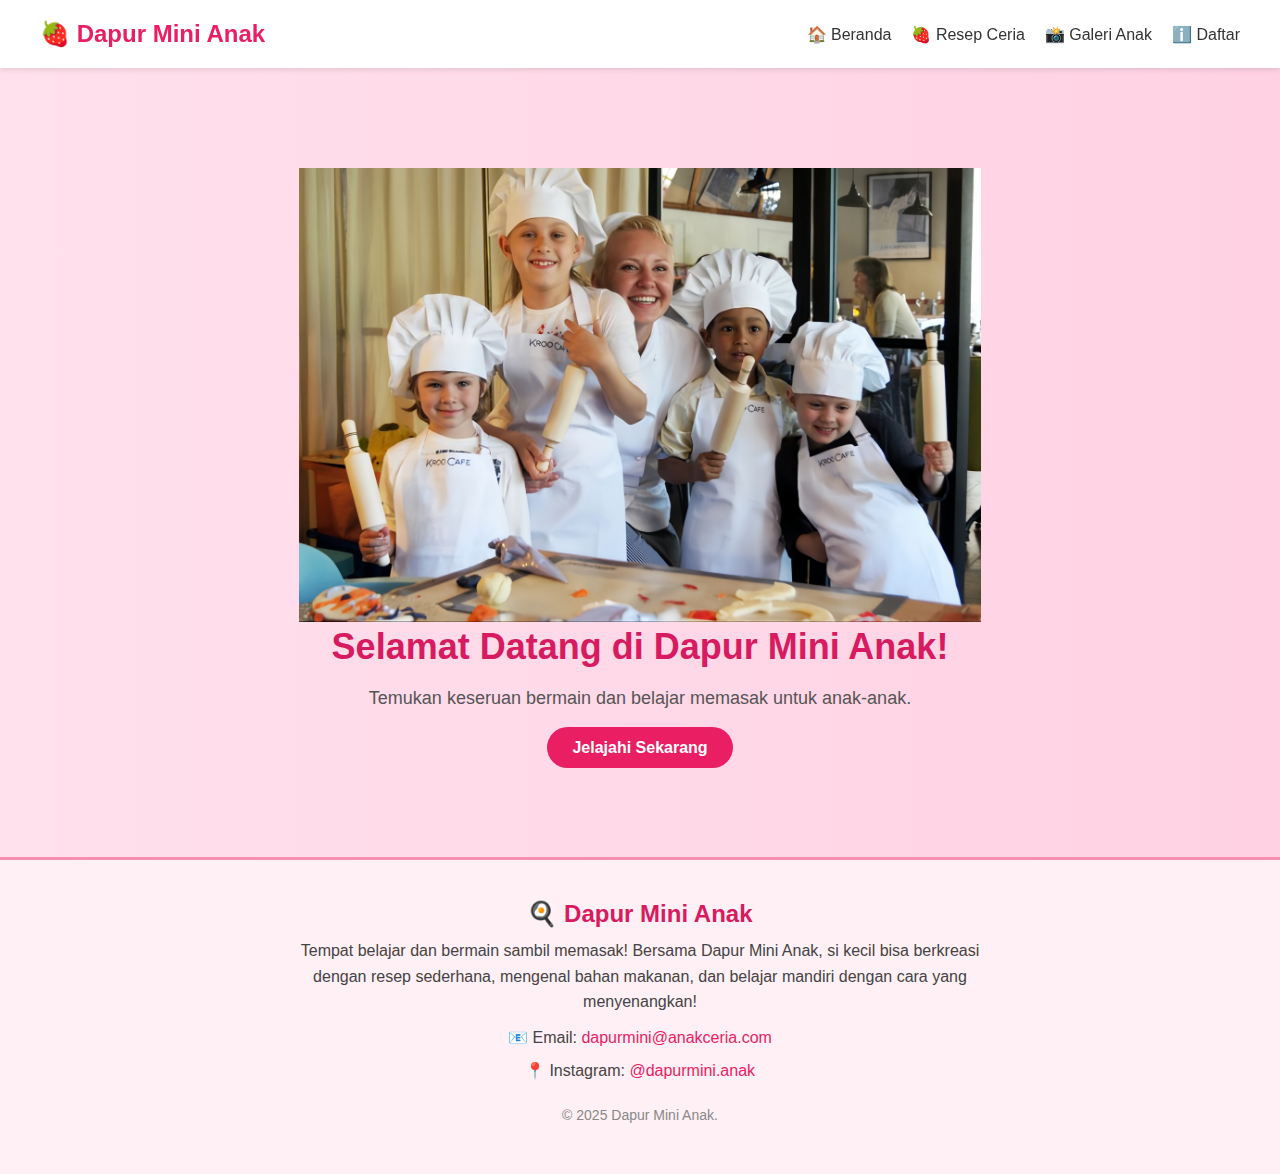
<file: index.html>
<!DOCTYPE html>
<html lang="en">
<head>
    <meta charset="UTF-8">
    <meta name="viewport" content="width=device-width, initial-scale=1.0">
    <title>Dapur mini anak</title>
     <link rel="stylesheet" href="styles.css">
    <script>
    window.onload = function() {
      alert("Selamat datang di Dapur Anak!\nSatu Langkah untuk Masa Depan Cerah.");
    };
  </script>
</head>
<body>
    <header>
    
    <nav class="navbar">
    <div class="logo">🍓 Dapur Mini Anak</div>
    <ul class="nav-links">
    <li><a href="index.html">🏠 Beranda</a></li>
    <li><a href="resep.html">🍓 Resep Ceria</a></li>
    <li><a href="galeri.html">📸 Galeri Anak</a></li>
    <li><a href="tentang.html">ℹ️ Daftar</a></li>
    </ul>
  </nav>
    </header>

   <section class="pertama">
    <div class="beranda">
      <img src="masak.jpeg" alt="masak" width="55%" height="45%">
      <h1>Selamat Datang di Dapur Mini Anak!</h1>
      <p>Temukan keseruan bermain dan belajar memasak untuk anak-anak.</p>
      <a href="#" class="btn">Jelajahi Sekarang</a>
    </div>
  </section>


  <footer class="footer">
  <div class="footer-content">
    <h2>🍳 Dapur Mini Anak</h2>
    <p>
      Tempat belajar dan bermain sambil memasak! Bersama Dapur Mini Anak,
      si kecil bisa berkreasi dengan resep sederhana, mengenal bahan makanan,
      dan belajar mandiri dengan cara yang menyenangkan!
    </p>
    <div class="footer-contact">
      <p>📧 Email: <a href="mailto:dapurmini@anakceria.com">dapurmini@anakceria.com</a></p>
      <p>📍 Instagram: <a href="https://instagram.com/dapurmini.anak" target="_blank">@dapurmini.anak</a></p>
    </div>
    <p class="copyright">© 2025 Dapur Mini Anak.</p>
  </div>
  
</footer>
</body>
</html>
</file>
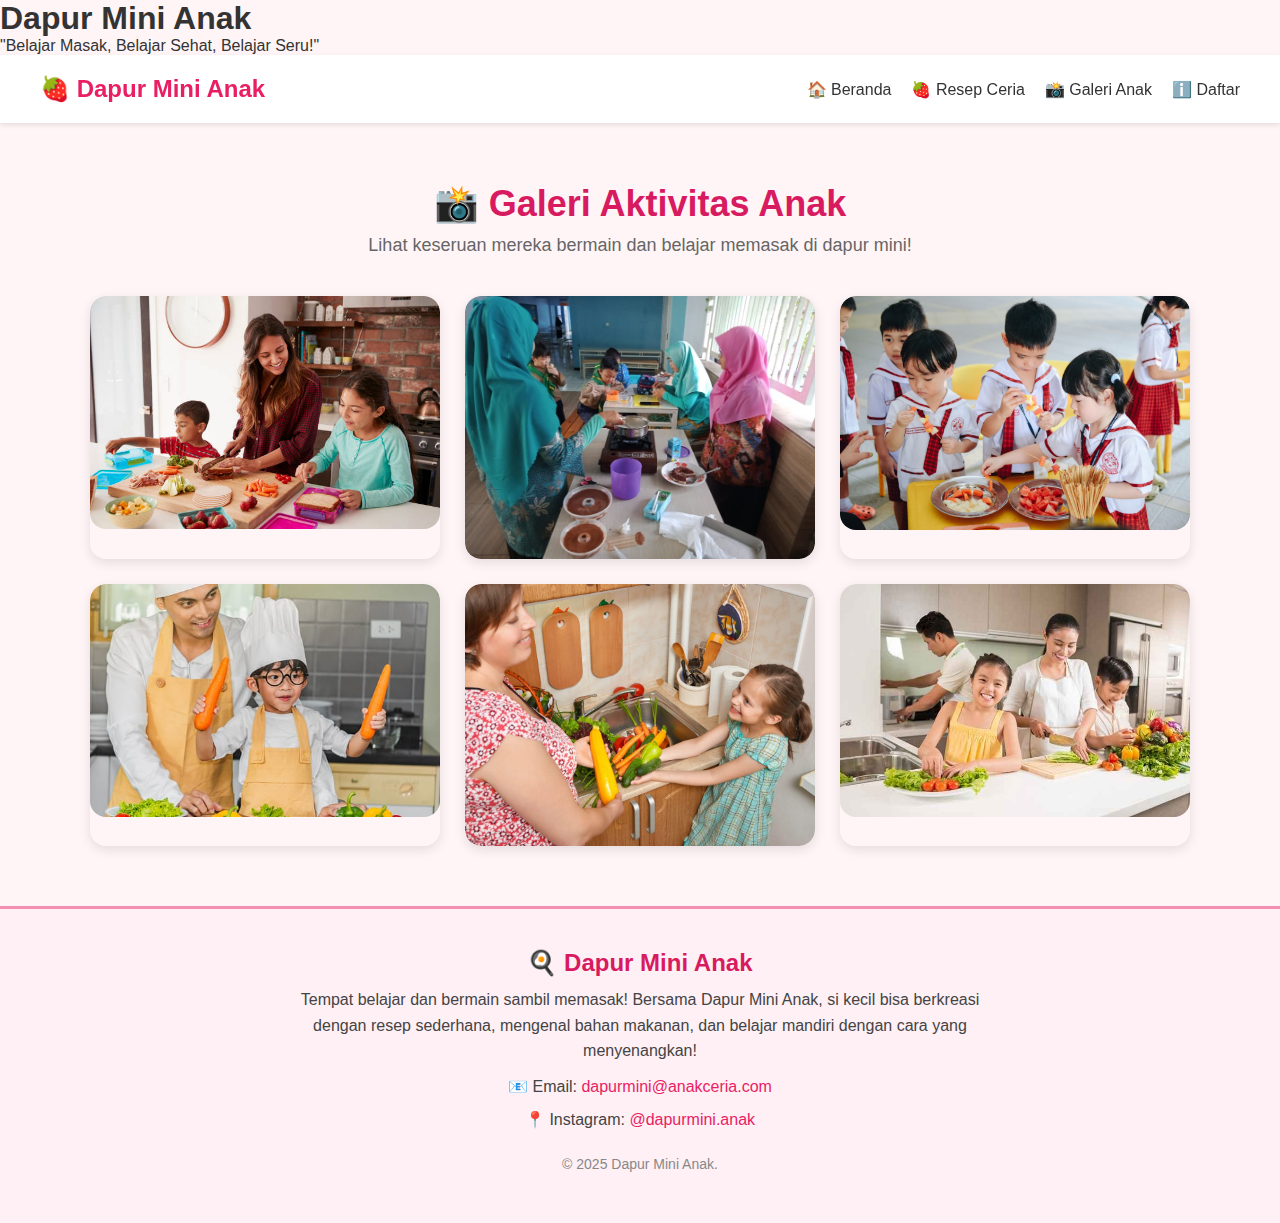
<file: galeri.html>
<!DOCTYPE html>
<html lang="en">
<head>
    <meta charset="UTF-8">
    <meta name="viewport" content="width=device-width, initial-scale=1.0">
    <title>Dapur mini anak</title>
    <link rel="stylesheet" href="styles.css">
</head>
<body>
    <header>
    <h1 class="dapur">Dapur Mini Anak</h1>
    <p>"Belajar Masak, Belajar Sehat, Belajar Seru!"</p>
    <nav class="navbar">
    <div class="logo">🍓 Dapur Mini Anak</div>
    <ul class="nav-links">
    <li><a href="inde x.html">🏠 Beranda</a></li>
    <li><a href="resep.html">🍓 Resep Ceria</a></li>
    <li><a href="galeri.html">📸 Galeri Anak</a></li>
    <li><a href="tentang.html">ℹ️ Daftar</a></li>
    </ul>
  </nav>
    </header>

    <section class="galeri">
    <h1>📸 Galeri Aktivitas Anak</h1>
    <p class="intro">Lihat keseruan mereka bermain dan belajar memasak di dapur mini!</p>

    <div class="galeri-grid">
      
      <div class="galeri-item">
        <img src="membuat sandwich.jpeg" alt="Anak Memasak 1" width="50%" height="50%">
        <div class="caption">Anak-anak belajar membuat sandwich lucu</div>
      </div>

      <div class="galeri-item">
        <img src="membuat puding.jpeg" alt="Anak Memasak 2" height="50%" width="50%">
        <div class="caption">Kegiatan membuat puding bersama</div>
      </div>

      <div class="galeri-item">
        <img src="membuat sate.jpeg" alt="Anak Memasak 3" width="50%" height="50%">
        <div class="caption">Menyiapkan sate buah mini</div>
      </div>

      <div class="galeri-item">
        <img src="memakai topi.jpeg" alt="Anak Memasak 4" width="50%" height="50%">
        <div class="caption">Memakai apron dan topi chef bersama</div>
      </div>

      <div class="galeri-item">
        <img src="mencuci buah.jpeg" alt="Anak Memasak 5" width="50%" height="50%">
        <div class="caption">Bersiap mencuci buah-buahan</div>
      </div>

      <div class="galeri-item">
        <img src="foto bersama.jpeg" alt="Anak Memasak 6" width="50%" height="50%">
        <div class="caption">Waktu foto bersama di dapur mini!</div>
      </div>
    </div>
  </section>



   <footer class="footer">
  <div class="footer-content">
    <h2>🍳 Dapur Mini Anak</h2>
    <p>
      Tempat belajar dan bermain sambil memasak! Bersama Dapur Mini Anak,
      si kecil bisa berkreasi dengan resep sederhana, mengenal bahan makanan,
      dan belajar mandiri dengan cara yang menyenangkan!
    </p>
    <div class="footer-contact">
      <p>📧 Email: <a href="mailto:dapurmini@anakceria.com">dapurmini@anakceria.com</a></p>
      <p>📍 Instagram: <a href="https://instagram.com/dapurmini.anak" target="_blank">@dapurmini.anak</a></p>
    </div>
    <p class="copyright">© 2025 Dapur Mini Anak.</p>
  </div>
</footer>
</body>
</html>
</file>
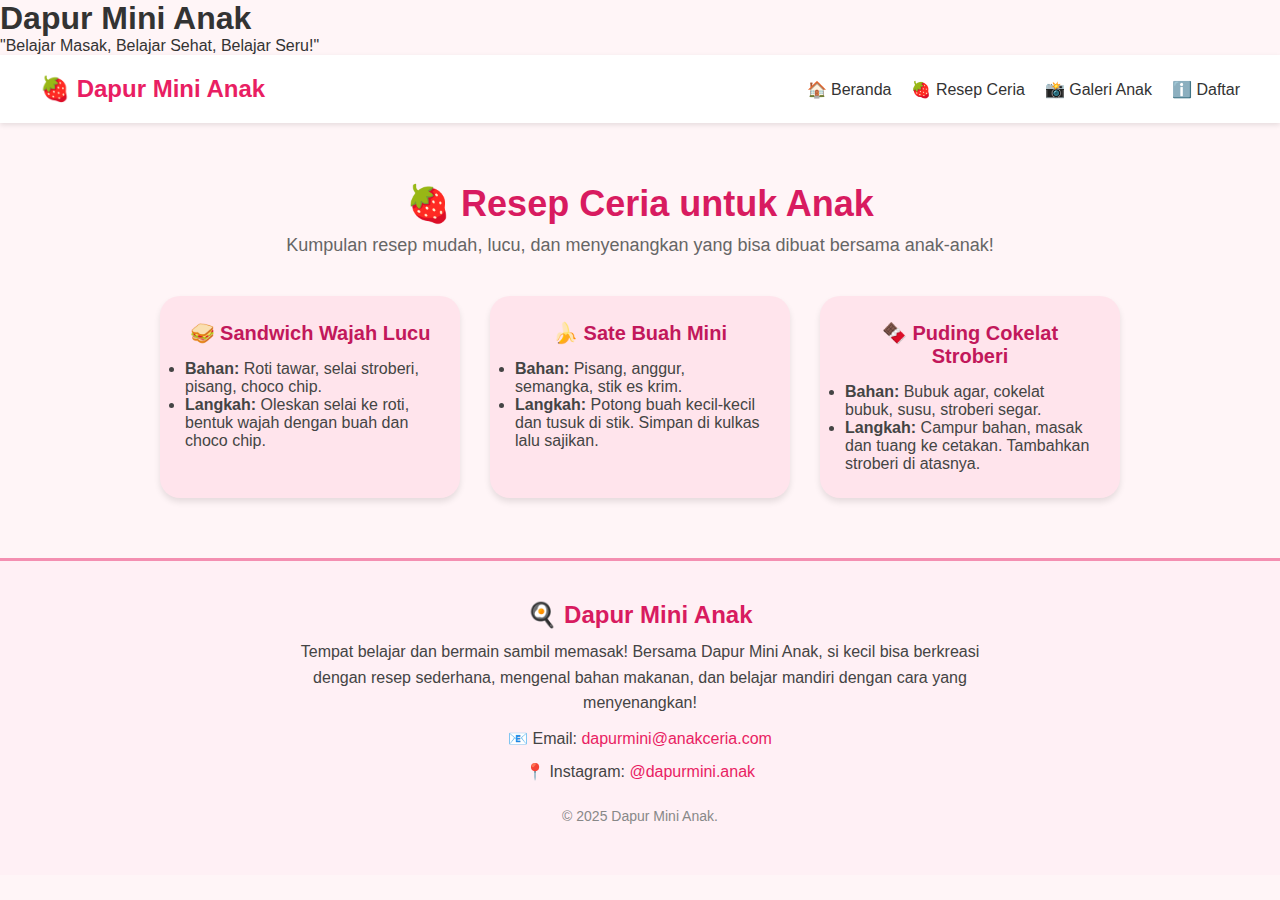
<file: resep.html>
<!DOCTYPE html>
<html lang="en">
<head>
    <meta charset="UTF-8">
    <meta name="viewport" content="width=device-width, initial-scale=1.0">
    <title>Dapur mini anak</title>
    <link rel="stylesheet" href="styles.css">
</head>
<body>
    <h1 class="dapur">Dapur Mini Anak</h1>
    <p>"Belajar Masak, Belajar Sehat, Belajar Seru!"</p>
    <nav class="navbar">
    <div class="logo">🍓 Dapur Mini Anak</div>
    <ul class="nav-links">
    <li><a href="index.html">🏠 Beranda</a></li>
    <li><a href="resep.html">🍓 Resep Ceria</a></li>
    <li><a href="galeri.html">📸 Galeri Anak</a></li>
    <li><a href="tentang.html">ℹ️ Daftar</a></li>
    </ul>
  </nav>
    </header>


    <section class="resep-ceria">
    <h1>🍓 Resep Ceria untuk Anak</h1>
    <p class="intro">Kumpulan resep mudah, lucu, dan menyenangkan yang bisa dibuat bersama anak-anak!</p>

    <div class="resep-container">
     
      <div class="resep-card">
        <h2>🥪 Sandwich Wajah Lucu</h2>
        <ul>
          <li><strong>Bahan:</strong> Roti tawar, selai stroberi, pisang, choco chip.</li>
          <li><strong>Langkah:</strong> Oleskan selai ke roti, bentuk wajah dengan buah dan choco chip.</li>
        </ul>
      </div>

     
      <div class="resep-card">
        <h2>🍌 Sate Buah Mini</h2>
        <ul>
          <li><strong>Bahan:</strong> Pisang, anggur, semangka, stik es krim.</li>
          <li><strong>Langkah:</strong> Potong buah kecil-kecil dan tusuk di stik. Simpan di kulkas lalu sajikan.</li>
        </ul>
      </div>

    
      <div class="resep-card">
        <h2>🍫 Puding Cokelat Stroberi</h2>
        <ul>
          <li><strong>Bahan:</strong> Bubuk agar, cokelat bubuk, susu, stroberi segar.</li>
          <li><strong>Langkah:</strong> Campur bahan, masak dan tuang ke cetakan. Tambahkan stroberi di atasnya.</li>
        </ul>
      </div>
    </div>
  </section>

   <footer class="footer">
  <div class="footer-content">
    <h2>🍳 Dapur Mini Anak</h2>
    <p>
      Tempat belajar dan bermain sambil memasak! Bersama Dapur Mini Anak,
      si kecil bisa berkreasi dengan resep sederhana, mengenal bahan makanan,
      dan belajar mandiri dengan cara yang menyenangkan!
    </p>
    <div class="footer-contact">
      <p>📧 Email: <a href="mailto:dapurmini@anakceria.com">dapurmini@anakceria.com</a></p>
      <p>📍 Instagram: <a href="https://instagram.com/dapurmini.anak" target="_blank">@dapurmini.anak</a></p>
    </div>
    <p class="copyright">© 2025 Dapur Mini Anak.</p>
  </div>
</footer>
</body>
</html>
</file>
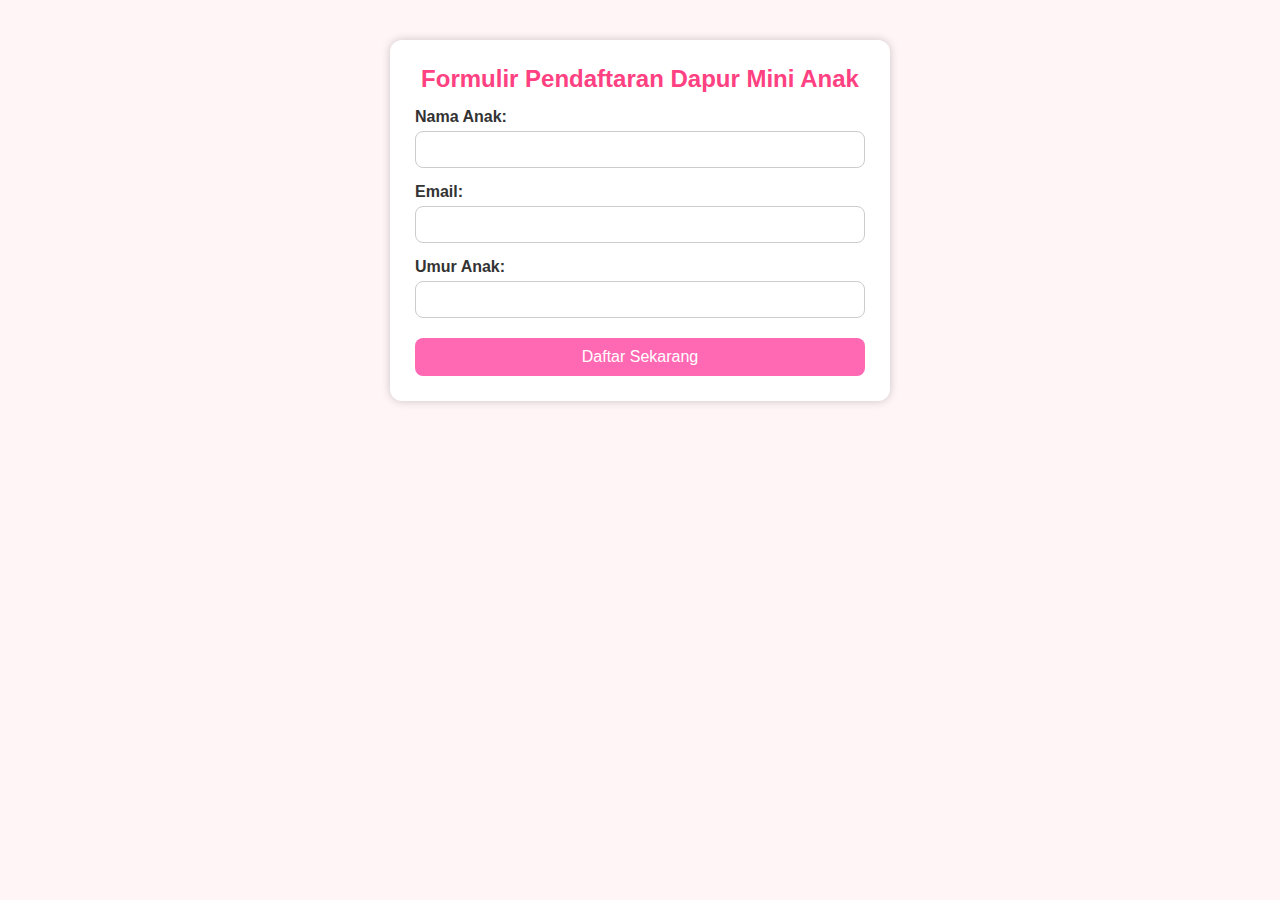
<file: tentang.html>
<!DOCTYPE html>
<html lang="en">
<head>
    <meta charset="UTF-8">
    <meta name="viewport" content="width=device-width, initial-scale=1.0">
    <title>Dapur mini anak</title>
    <link rel="stylesheet" href="styles.css">
</head>
<body>
  
   <div class="container">
    <h2>Formulir Pendaftaran Dapur Mini Anak</h2>
    <form id="formDaftar">
      <label for="nama">Nama Anak:</label>
      <input type="text" id="nama" name="nama" required>

      <label for="email">Email:</label>
      <input type="email" id="email" name="email" required>

      <label for="umur">Umur Anak:</label>
      <input type="number" id="umur" name="umur" required>

      <button type="submit">Daftar Sekarang</button>
    </form>
  </div>

  <script>
    document.getElementById('formDaftar').addEventListener('submit', function(event) {
      event.preventDefault();

      const nama = document.getElementById('nama').value.trim();
      const email = document.getElementById('email').value.trim();
      const umur = parseInt(document.getElementById('umur').value);

      // Validasi nama tidak boleh mengandung angka
      if (/\d/.test(nama)) {
        alert("❌ Nama tidak boleh mengandung angka!");
        return;
      }

      // Validasi format email
      const emailRegex = /^[^\s@]+@[^\s@]+\.[^\s@]+$/;
      if (!emailRegex.test(email)) {
        alert("❌ Format email tidak valid!");
        return;
      }

      // Validasi umur minimal 4 tahun
      if (isNaN(umur) || umur < 4) {
        alert("❌ Umur harus angka dan minimal 4 tahun!");
        return;
      }

      // Jika semua valid
      alert("✅ Pendaftaran berhasil! Terima kasih sudah bergabung di Dapur Mini Anak!");
      document.getElementById('formDaftar').reset();
       window.location.href = "index.html"; 
    });
  </script>
</file>
<file: styles.css>
* {
  margin: 0;
  padding: 0;
  box-sizing: border-box;
}


body {
  font-family: 'Segoe UI', Tahoma, Geneva, Verdana, sans-serif;
  background-color: #fff5f7;
  color: #333;
}


.navbar {
  background-color: #ffffff;
  padding: 20px 40px;
  display: flex;
  justify-content: space-between;
  align-items: center;
  box-shadow: 0 2px 5px rgba(0, 0, 0, 0.1);
  position: sticky;
  top: 0;
  z-index: 100;
}

.logo {
  font-size: 24px;
  font-weight: bold;
  color: #e91e63;
}

.nav-links {
  list-style: none;
  display: flex;
  gap: 20px;
}

.nav-links a {
  text-decoration: none;
  color: #333;
  font-weight: 500;
  transition: color 0.3s ease;
}

.nav-links a:hover {
  color: #e91e63;
}


.pertama {
  background: linear-gradient(to right, #ffe0ec, #ffd1e3);
  padding: 100px 20px;
  text-align: center;
}

.beranda h1 {
  font-size: 36px;
  color: #d81b60;
  margin-bottom: 20px;
}

.beranda p {
  font-size: 18px;
  color: #555;
  margin-bottom: 30px;
}

.btn {
  background-color: #e91e63;
  color: white;
  padding: 12px 25px;
  border: none;
  border-radius: 25px;
  text-decoration: none;
  font-weight: bold;
  transition: background-color 0.3s ease;
}

.btn:hover {
  background-color: #c2185b;
}

.resep-ceria {
  padding: 60px 20px;
  text-align: center;
}

.resep-ceria h1 {
  font-size: 36px;
  color: #d81b60;
  margin-bottom: 10px;
}

.intro {
  font-size: 18px;
  color: #555;
  margin-bottom: 40px;
}

.resep-container {
  display: flex;
  flex-wrap: wrap;
  gap: 30px;
  justify-content: center;
}

.resep-card {
  background-color: #ffe4ec;
  padding: 25px;
  border-radius: 20px;
  width: 300px;
  box-shadow: 0 4px 6px rgba(0,0,0,0.1);
  transition: transform 0.3s;
}

.resep-card:hover {
  transform: scale(1.03);
}

.resep-card h2 {
  font-size: 20px;
  color: #c2185b;
  margin-bottom: 15px;
}

.resep-card ul {
  text-align: left;
  font-size: 16px;
  color: #444;
}


.galeri {
  padding: 60px 20px;
  text-align: center;
}

.galeri h1 {
  font-size: 36px;
  color: #d81b60;
  margin-bottom: 10px;
}

.intro {
  font-size: 18px;
  color: #666;
  margin-bottom: 40px;
}

.galeri-grid {
  display: grid;
  grid-template-columns: repeat(auto-fit, minmax(260px, 1fr));
  gap: 25px;
  max-width: 1100px;
  margin: 0 auto;
}

.galeri-item {
  position: relative;
  overflow: hidden;
  border-radius: 16px;
  box-shadow: 0 4px 12px rgba(0,0,0,0.1);
  transition: transform 0.3s ease;
}

.galeri-item:hover {
  transform: scale(1.03);
}

.galeri-item img {
  width: 100%;
  height: auto;
  display: block;
  border-radius: 16px;
}

.caption {
  background-color: rgba(233, 30, 99, 0.85);
  color: #fff;
  font-size: 14px;
  padding: 10px;
  text-align: center;
  position: absolute;
  bottom: 0;
  width: 100%;
  opacity: 0;
  transition: opacity 0.3s ease;
  border-radius: 0 0 16px 16px;
}

.galeri-item:hover .caption {
  opacity: 1;
}




.footer {
  background-color: #fff0f5;
  padding: 40px 20px;
  text-align: center;
  font-family: 'Comic Sans MS', cursive, sans-serif;
  color: #444;
  border-top: 3px solid #f48fb1;
}

.footer h2 {
  color: #d81b60;
  margin-bottom: 10px;
  font-size: 24px;
}

.footer p {
  margin: 8px 0;
  font-size: 16px;
  line-height: 1.6;
}

.footer a {
  color: #e91e63;
  text-decoration: none;
}

.footer a:hover {
  text-decoration: underline;
}

.footer-contact {
  margin-top: 10px;
}

.footer-content {
  max-width: 700px;
  margin: 0 auto;
}

.footer .copyright {
  margin-top: 20px;
  font-size: 14px;
  color: #888;
}



.container {
      width: 90%;
      max-width: 500px;
      margin: 40px auto;
      background-color: white;
      border-radius: 12px;
      padding: 25px;
      box-shadow: 0 0 10px rgba(0,0,0,0.2);
    }

    h2 {
      text-align: center;
      color: #ff4081;
    }

    label {
      display: block;
      margin-top: 15px;
      font-weight: bold;
    }

    input[type="text"],
    input[type="email"],
    input[type="number"] {
      width: 100%;
      padding: 10px;
      margin-top: 5px;
      border: 1px solid #ccc;
      border-radius: 8px;
    }

    button {
      margin-top: 20px;
      width: 100%;
      padding: 10px;
      background-color: #ff69b4;
      border: none;
      color: white;
      font-size: 16px;
      border-radius: 8px;
      cursor: pointer;
    }

    button:hover {
      background-color: #ff1493;
    }







    .scroll-section {
  height: 100vh;
  padding-top: 60px; /* space for navbar */
  display: flex;
  align-items: center;
  justify-content: center;
  font-size: 2rem;
  transition: all 0.6s ease-in-out;
  opacity: 0;
  transform: translateY(40px);
}

.scroll-section.visible {
  opacity: 1;
  transform: translateY(0);
}
</file>
